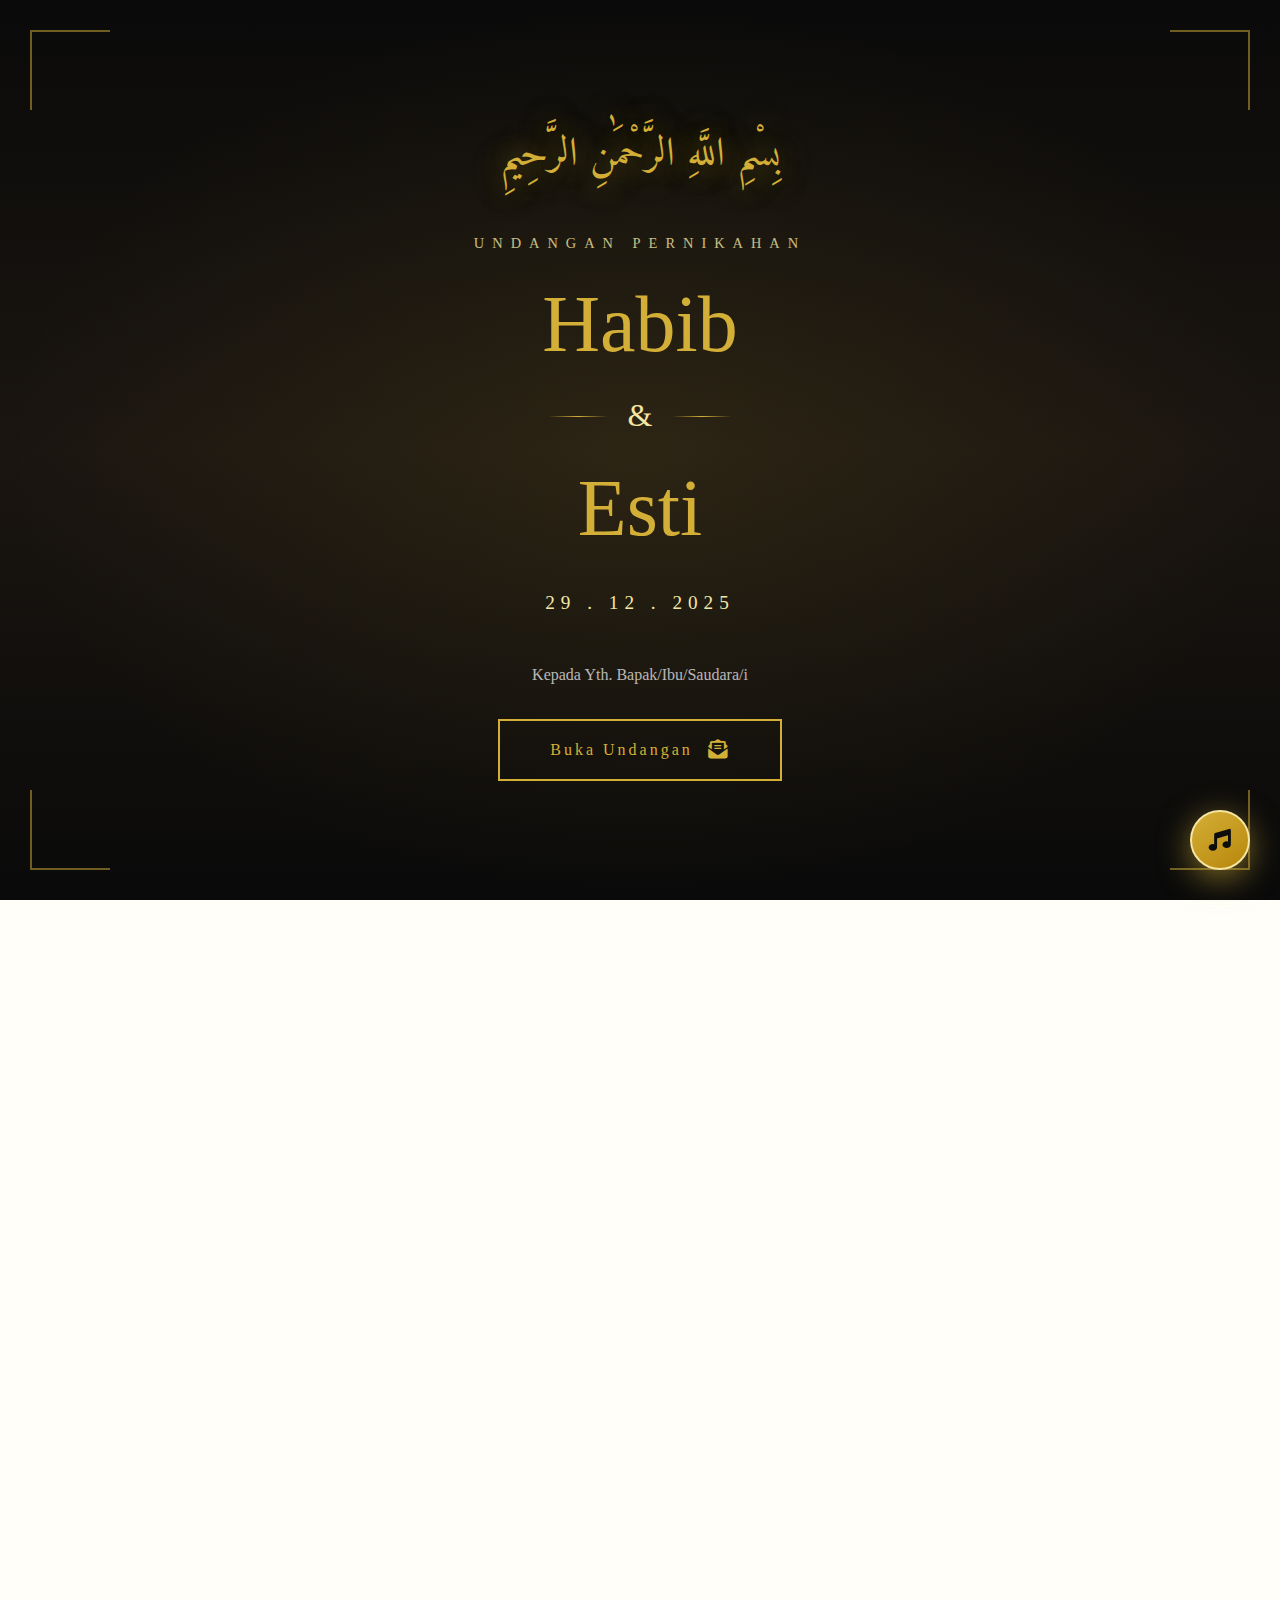
<file: index.html>
<!DOCTYPE html>
<html lang="id">

<head>
    <meta charset="UTF-8">
    <meta name="viewport" content="width=device-width, initial-scale=1.0">
    <title>Undangan Pernikahan - Habib & Esti</title>
    <meta name="description"
        content="Undangan Pernikahan Muhammad Habiburrahman & Esti Sri Handayani - 29 Desember 2025">

    <!-- Google Fonts - More Readable -->
    <link rel="preconnect" href="https://fonts.googleapis.com">
    <link rel="preconnect" href="https://fonts.gstatic.com" crossorigin>
    <link
        href="https://fonts.googleapis.com/css2?family=Dancing+Script:wght@400;500;600;700&family=Cinzel:wght@400;500;600;700&family=Poppins:ital,wght@0,300;0,400;0,500;0,600;1,300;1,400&family=Amiri:ital,wght@0,400;0,700;1,400&display=swap"
        rel="stylesheet">

    <!-- Font Awesome for Icons -->
    <link rel="stylesheet" href="https://cdnjs.cloudflare.com/ajax/libs/font-awesome/6.5.1/css/all.min.css">

    <!-- AOS Animation Library -->
    <link href="https://unpkg.com/aos@2.3.1/dist/aos.css" rel="stylesheet">

    <link rel="stylesheet" href="style.css?v=6">
</head>

<body>
    <!-- Background Music - Childhood by Scott Buckley (Royalty Free) -->
    <audio id="bgMusic" loop preload="auto">
        <source src="assets/how tu be brave.aac" type="audio/aac">
    </audio>

    <!-- Music Control Button -->
    <button class="music-btn" id="musicBtn">
        <i class="fas fa-music"></i>
        <span class="music-pulse"></span>
    </button>

    <!-- Cover/Opening Section -->
    <section class="cover" id="cover">
        <div class="cover-bg"></div>
        <div class="cover-overlay"></div>

        <!-- Animated Particles -->
        <div class="particles">
            <div class="particle"></div>
            <div class="particle"></div>
            <div class="particle"></div>
            <div class="particle"></div>
            <div class="particle"></div>
            <div class="particle"></div>
            <div class="particle"></div>
            <div class="particle"></div>
            <div class="particle"></div>
            <div class="particle"></div>
        </div>

        <!-- Decorative Frame -->
        <div class="cover-frame">
            <div class="frame-corner top-left"></div>
            <div class="frame-corner top-right"></div>
            <div class="frame-corner bottom-left"></div>
            <div class="frame-corner bottom-right"></div>
        </div>

        <div class="cover-content">
            <div class="bismillah-cover">بِسْمِ اللَّهِ الرَّحْمَٰنِ الرَّحِيمِ</div>
            <p class="wedding-label">UNDANGAN PERNIKAHAN</p>
            <div class="couple-names-cover">
                <span class="groom-name">Habib</span>
                <div class="names-divider">
                    <span class="divider-line"></span>
                    <span class="ampersand-cover">&</span>
                    <span class="divider-line"></span>
                </div>
                <span class="bride-name">Esti</span>
            </div>
            <div class="wedding-date-cover">
                <span>29 . 12 . 2025</span>
            </div>
            <p class="invite-text">Kepada Yth. Bapak/Ibu/Saudara/i</p>
            <p class="guest-name" id="guestName"></p>
            <button class="open-btn" id="openBtn">
                <span class="btn-text">Buka Undangan</span>
                <span class="btn-icon"><i class="fas fa-envelope-open-text"></i></span>
            </button>
        </div>
    </section>

    <!-- Main Content -->
    <main class="main-content" id="mainContent">

        <!-- Section 1: Hero with Main Photo -->
        <section class="hero-section" id="heroSection">
            <div class="hero-bg-image" style="background-image: url('assets/foto_couple.jpg?v=5');"></div>
            <div class="hero-overlay"></div>
            <div class="hero-content">
                <div class="bismillah-hero" data-aos="fade-down" data-aos-duration="1000">
                    بِسْمِ اللَّهِ الرَّحْمَٰنِ الرَّحِيمِ
                </div>
                <p class="salam" data-aos="fade-up" data-aos-delay="200">
                    Assalamu'alaikum Warahmatullahi Wabarakatuh
                </p>
                <div class="hero-text" data-aos="fade-up" data-aos-delay="400">
                    <p>Dengan memohon Rahmat dan Ridho Allah SWT,</p>
                    <p>Kami bermaksud menyelenggarakan acara pernikahan putra-putri kami</p>
                </div>
                <div class="scroll-indicator" data-aos="fade-up" data-aos-delay="600">
                    <span>Scroll ke bawah</span>
                    <i class="fas fa-chevron-down"></i>
                </div>
            </div>
        </section>

        <!-- Section 2: Mempelai Pria -->
        <section class="mempelai-section mempelai-pria" id="mempelaiPria">
            <div class="mempelai-bg"></div>
            <div class="mempelai-content">
                <div class="mempelai-photo-container" data-aos="zoom-in" data-aos-duration="1000">
                    <div class="photo-frame-premium">
                        <div class="frame-glow"></div>
                        <img src="assets/foto_pria.jpg?v=4" alt="Muhammad Habiburrahman" class="mempelai-photo">
                        <div class="frame-border"></div>
                    </div>
                </div>
                <div class="mempelai-info" data-aos="fade-up" data-aos-delay="300">
                    <p class="mempelai-label">Mempelai Pria</p>
                    <h2 class="mempelai-name">Muhammad Habiburrahman</h2>
                    <div class="ornament-divider">
                        <span></span><i class="fas fa-heart"></i><span></span>
                    </div>
                    <p class="parent-label">Putra Enam dari</p>
                    <p class="parent-names">Bapak H. Syafi'i <span
                            style="font-style:italic;font-size:0.9em">(Almarhum)</span></p>
                    <p class="parent-connector">&</p>
                    <p class="parent-names">Ibu Fajri <span style="font-style:italic;font-size:0.9em">(Almarhum)</span>
                    </p>
                </div>
            </div>
        </section>

        <!-- Section 3: Mempelai Wanita -->
        <section class="mempelai-section mempelai-wanita" id="mempelaiWanita">
            <div class="mempelai-bg reverse"></div>
            <div class="mempelai-content reverse">
                <div class="mempelai-photo-container" data-aos="zoom-in" data-aos-duration="1000">
                    <div class="photo-frame-premium">
                        <div class="frame-glow"></div>
                        <img src="assets/foto_wanita.jpg?v=4" alt="Esti Sri Handayani" class="mempelai-photo">
                        <div class="frame-border"></div>
                    </div>
                </div>
                <div class="mempelai-info" data-aos="fade-up" data-aos-delay="300">
                    <p class="mempelai-label">Mempelai Wanita</p>
                    <h2 class="mempelai-name">Esti Sri Handayani</h2>
                    <div class="ornament-divider">
                        <span></span><i class="fas fa-heart"></i><span></span>
                    </div>
                    <p class="parent-label">Putri Kedua dari</p>
                    <p class="parent-names">Bapak Saipul</p>
                    <p class="parent-connector">&</p>
                    <p class="parent-names">Ibu Meliati</p>
                </div>
            </div>
        </section>

        <!-- Section 4: Gallery Showcase -->
        <section class="gallery-section" id="galeriSection">
            <div class="section-header" data-aos="fade-down">
                <p class="section-subtitle">Momen Bahagia</p>
                <h2 class="section-title-gold">Galeri Kami</h2>
                <div class="title-ornament"></div>
            </div>

            <div class="gallery-showcase">
                <div class="gallery-main" data-aos="fade-right" data-aos-duration="1000">
                    <div class="gallery-frame">
                        <img src="assets/foto_couple.jpg?v=5" alt="Foto Prewedding">
                        <div class="gallery-overlay">
                            <i class="fas fa-heart"></i>
                        </div>
                    </div>
                </div>
                <div class="gallery-side">
                    <div class="gallery-item-premium" data-aos="fade-left" data-aos-delay="200">
                        <div class="gallery-frame">
                            <img src="assets/foto_couple2.jpg?v=2" alt="Foto Prewedding Mr & Mrs">
                            <div class="gallery-overlay">
                                <i class="fas fa-heart"></i>
                            </div>
                        </div>
                    </div>
                </div>
            </div>
        </section>

        <!-- Section: Love Quote -->
        <section class="quote-section" id="quoteSection">
            <div class="quote-content" data-aos="fade-up" data-aos-duration="1000">
                <i class="fas fa-quote-left quote-icon"></i>
                <p class="quote-text">
                    "Kita adalah dua jiwa yang dipertemukan, untuk saling menggenggam dan melangkah bersama menuju
                    kebahagiaan tanpa batas"
                </p>
                <i class="fas fa-quote-right quote-icon"></i>
            </div>
        </section>

        <!-- Section 5: Event Details -->
        <section class="event-section" id="eventSection">
            <div class="event-bg-pattern"></div>
            <div class="section-header" data-aos="fade-down">
                <p class="section-subtitle">Waktu & Tempat</p>
                <h2 class="section-title-gold">Acara Pernikahan</h2>
                <div class="title-ornament"></div>
            </div>

            <div class="event-card-premium" data-aos="zoom-in" data-aos-duration="1000">
                <div class="event-icon-box">
                    <i class="fas fa-mosque"></i>
                </div>
                <h3 class="event-name">Akad Nikah</h3>

                <div class="event-datetime">
                    <div class="date-display">
                        <span class="day-name">Senin</span>
                        <div class="date-big">
                            <span class="date-num">29</span>
                            <div class="date-details">
                                <span>Desember</span>
                                <span>2025</span>
                            </div>
                        </div>
                    </div>
                    <div class="time-display">
                        <i class="far fa-clock"></i>
                        <span>Pukul 08.00 WITA - Selesai</span>
                    </div>
                </div>

                <div class="event-location-box">
                    <i class="fas fa-map-marker-alt"></i>
                    <div class="location-details">
                        <h4>Dusun Paok Pampang Selatan</h4>
                        <p>Desa Paok Pampang, Kec. Sukamulia,<br>Kab. Lombok Timur, NTB</p>
                    </div>
                </div>

                <a href="https://maps.google.com/?q=9F7M%2BC9M+Paok+Pampang+Sukamulia+Lombok+Timur" target="_blank"
                    class="maps-button">
                    <i class="fas fa-directions"></i> Petunjuk Arah
                </a>
            </div>

            <!-- Resepsi Card -->
            <div class="event-card-premium" data-aos="zoom-in" data-aos-duration="1000" data-aos-delay="200">
                <div class="event-icon-box">
                    <i class="fas fa-glass-cheers"></i>
                </div>
                <h3 class="event-name">Resepsi Pernikahan</h3>

                <div class="event-datetime">
                    <div class="date-display">
                        <span class="day-name">Senin</span>
                        <div class="date-big">
                            <span class="date-num">29</span>
                            <div class="date-details">
                                <span>Desember</span>
                                <span>2025</span>
                            </div>
                        </div>
                    </div>
                    <div class="time-display">
                        <i class="far fa-clock"></i>
                        <span>Pukul 10.00 WITA - Selesai</span>
                    </div>
                </div>

                <div class="event-location-box">
                    <i class="fas fa-map-marker-alt"></i>
                    <div class="location-details">
                        <h4>Dusun Paok Pampang Selatan</h4>
                        <p>Desa Paok Pampang, Kec. Sukamulia,<br>Kab. Lombok Timur, NTB</p>
                    </div>
                </div>
            </div>

            <!-- Countdown -->
            <div class="countdown-wrapper" data-aos="fade-up" data-aos-delay="300">
                <h3 class="countdown-label">Menghitung Hari</h3>
                <div class="countdown-boxes">
                    <div class="countdown-box">
                        <span class="count-num" id="days">00</span>
                        <span class="count-label">Hari</span>
                    </div>
                    <div class="countdown-separator">:</div>
                    <div class="countdown-box">
                        <span class="count-num" id="hours">00</span>
                        <span class="count-label">Jam</span>
                    </div>
                    <div class="countdown-separator">:</div>
                    <div class="countdown-box">
                        <span class="count-num" id="minutes">00</span>
                        <span class="count-label">Menit</span>
                    </div>
                    <div class="countdown-separator">:</div>
                    <div class="countdown-box">
                        <span class="count-num" id="seconds">00</span>
                        <span class="count-label">Detik</span>
                    </div>
                </div>
            </div>
        </section>

        <!-- Section 6: Adab -->
        <section class="adab-section" id="adabSection">
            <div class="section-header" data-aos="fade-down">
                <p class="section-subtitle">Tata Cara</p>
                <h2 class="section-title-gold">Adab Menghadiri Walimah</h2>
                <div class="title-ornament"></div>
            </div>

            <div class="adab-cards">
                <div class="adab-card" data-aos="flip-up" data-aos-delay="100">
                    <div class="adab-icon"><i class="fas fa-user-tie"></i></div>
                    <p>Berpakaian Sopan<br>& Menutup Aurat</p>
                </div>
                <div class="adab-card" data-aos="flip-up" data-aos-delay="200">
                    <div class="adab-icon"><i class="fas fa-hand-sparkles"></i></div>
                    <p>Menjaga<br>Kebersihan</p>
                </div>
                <div class="adab-card" data-aos="flip-up" data-aos-delay="300">
                    <div class="adab-icon"><i class="fas fa-pray"></i></div>
                    <p>Mendoakan<br>Kedua Mempelai</p>
                </div>
                <div class="adab-card" data-aos="flip-up" data-aos-delay="400">
                    <div class="adab-icon"><i class="fas fa-handshake"></i></div>
                    <p>Menjaga<br>Silaturahmi</p>
                </div>
            </div>
        </section>

        <!-- Section 7: Wishes -->
        <section class="wishes-section" id="wishesSection">
            <div class="wishes-bg"></div>
            <div class="section-header" data-aos="fade-down">
                <p class="section-subtitle">Doa & Ucapan</p>
                <h2 class="section-title-gold">Kirim Ucapan</h2>
                <div class="title-ornament"></div>
            </div>

            <div class="wishes-card" data-aos="fade-up" data-aos-duration="1000">
                <p class="wishes-intro">
                    Tanpa mengurangi rasa hormat, bagi Bapak/Ibu/Saudara/i yang ingin
                    memberikan doa dan ucapan, silakan kirim melalui form di bawah ini:
                </p>
                <form id="wishesForm" class="wishes-form">
                    <div class="input-group">
                        <label for="senderName"><i class="fas fa-user"></i> Nama Anda</label>
                        <input type="text" id="senderName" placeholder="Masukkan nama lengkap" required>
                    </div>
                    <div class="input-group">
                        <label for="wishMessage"><i class="fas fa-comment-alt"></i> Ucapan & Doa</label>
                        <textarea id="wishMessage" rows="4" placeholder="Tuliskan ucapan dan doa terbaik Anda..."
                            required></textarea>
                    </div>
                    <button type="submit" class="whatsapp-btn">
                        <i class="fab fa-whatsapp"></i>
                        <span>Kirim via WhatsApp</span>
                    </button>
                </form>
            </div>
        </section>

        <!-- Section 8: Closing -->
        <section class="closing-section" id="closingSection">
            <div class="closing-bg" style="background-image: url('assets/foto_couple.jpg?v=5');"></div>
            <div class="closing-overlay"></div>
            <div class="closing-content">
                <p class="closing-text" data-aos="fade-up">
                    Merupakan suatu kehormatan dan kebahagiaan bagi kami<br>
                    apabila Bapak/Ibu/Saudara/i berkenan hadir untuk<br>
                    memberikan doa restu kepada kedua mempelai.
                </p>

                <p class="wassalam" data-aos="fade-up" data-aos-delay="200">
                    Wassalamu'alaikum Warahmatullahi Wabarakatuh
                </p>

                <div class="closing-names" data-aos="zoom-in" data-aos-delay="400">
                    <span class="closing-groom">Muhammad Habiburrahman</span>
                    <span class="closing-amp">&</span>
                    <span class="closing-bride">Esti Sri Handayani</span>
                </div>

                <div class="quran-verse" data-aos="fade-up" data-aos-delay="600">
                    <p class="verse-arabic">
                        وَمِنْ آيَاتِهِ أَنْ خَلَقَ لَكُم مِّنْ أَنفُسِكُمْ أَزْوَاجًا لِّتَسْكُنُوا إِلَيْهَا
                        وَجَعَلَ بَيْنَكُم مَّوَدَّةً وَرَحْمَةً
                    </p>
                    <p class="verse-translation">
                        "Dan di antara tanda-tanda kekuasaan-Nya ialah Dia menciptakan untukmu
                        pasangan hidup dari jenismu sendiri, supaya kamu merasa tenteram kepadanya,
                        dan dijadikan-Nya di antaramu rasa kasih dan sayang."
                    </p>
                    <p class="verse-source">— QS. Ar-Rum: 21</p>
                </div>
            </div>
        </section>

        <!-- Footer -->
        <footer class="footer">
            <p>Made with <i class="fas fa-heart"></i> for Habib & Esti</p>
            <p class="copyright">© 2025 Wedding Invitation</p>
        </footer>
    </main>

    <!-- AOS Animation Library -->
    <script src="https://unpkg.com/aos@2.3.1/dist/aos.js"></script>
    <script src="script.js"></script>
</body>

</html>
</file>
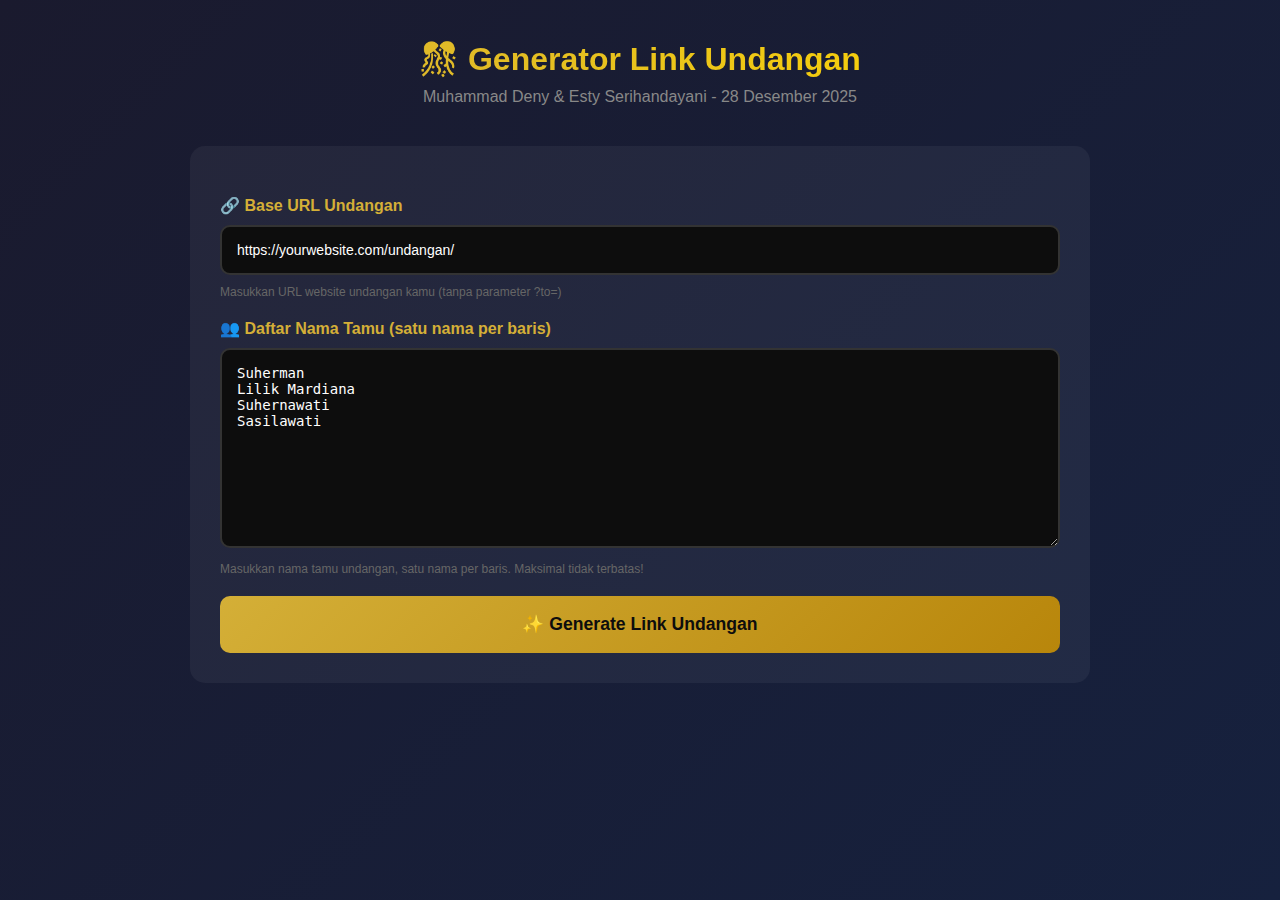
<file: generator-link.html>
<!DOCTYPE html>
<html lang="id">

<head>
    <meta charset="UTF-8">
    <meta name="viewport" content="width=device-width, initial-scale=1.0">
    <title>Generator Link Undangan - Muhammad Deny & Esty Serihandayani</title>
    <style>
        * {
            margin: 0;
            padding: 0;
            box-sizing: border-box;
        }

        body {
            font-family: 'Segoe UI', sans-serif;
            background: linear-gradient(135deg, #1a1a2e 0%, #16213e 100%);
            min-height: 100vh;
            padding: 40px 20px;
            color: #fff;
        }

        .container {
            max-width: 900px;
            margin: 0 auto;
        }

        h1 {
            text-align: center;
            font-size: 2rem;
            margin-bottom: 10px;
            background: linear-gradient(90deg, #D4AF37, #FFD700);
            -webkit-background-clip: text;
            -webkit-text-fill-color: transparent;
        }

        .subtitle {
            text-align: center;
            color: #888;
            margin-bottom: 40px;
        }

        .input-section {
            background: rgba(255, 255, 255, 0.05);
            padding: 30px;
            border-radius: 15px;
            margin-bottom: 30px;
        }

        label {
            display: block;
            margin-bottom: 10px;
            color: #D4AF37;
            font-weight: 600;
        }

        textarea {
            width: 100%;
            height: 200px;
            padding: 15px;
            border: 2px solid #333;
            border-radius: 10px;
            background: #0d0d0d;
            color: #fff;
            font-size: 14px;
            resize: vertical;
        }

        textarea:focus {
            outline: none;
            border-color: #D4AF37;
        }

        .hint {
            color: #666;
            font-size: 12px;
            margin-top: 10px;
        }

        .base-url-section {
            margin-top: 20px;
        }

        input[type="text"] {
            width: 100%;
            padding: 15px;
            border: 2px solid #333;
            border-radius: 10px;
            background: #0d0d0d;
            color: #fff;
            font-size: 14px;
        }

        input[type="text"]:focus {
            outline: none;
            border-color: #D4AF37;
        }

        button {
            display: block;
            width: 100%;
            padding: 18px;
            background: linear-gradient(135deg, #D4AF37, #B8860B);
            border: none;
            border-radius: 10px;
            color: #0d0d0d;
            font-size: 1.1rem;
            font-weight: 700;
            cursor: pointer;
            margin-top: 20px;
            transition: transform 0.3s ease, box-shadow 0.3s ease;
        }

        button:hover {
            transform: translateY(-2px);
            box-shadow: 0 10px 30px rgba(212, 175, 55, 0.3);
        }

        .results {
            background: rgba(255, 255, 255, 0.05);
            padding: 30px;
            border-radius: 15px;
        }

        .results h2 {
            color: #D4AF37;
            margin-bottom: 20px;
        }

        .link-item {
            display: flex;
            align-items: center;
            gap: 15px;
            padding: 15px;
            background: #0d0d0d;
            border-radius: 10px;
            margin-bottom: 10px;
        }

        .link-item .name {
            min-width: 150px;
            font-weight: 600;
            color: #D4AF37;
        }

        .link-item .url {
            flex: 1;
            font-size: 12px;
            color: #888;
            word-break: break-all;
        }

        .link-item .copy-btn {
            padding: 8px 16px;
            background: #333;
            border: 1px solid #D4AF37;
            border-radius: 5px;
            color: #D4AF37;
            cursor: pointer;
            font-size: 12px;
            white-space: nowrap;
        }

        .link-item .copy-btn:hover {
            background: #D4AF37;
            color: #0d0d0d;
        }

        .copy-all-btn {
            margin-top: 20px;
            background: #333;
            border: 2px solid #D4AF37;
            color: #D4AF37;
        }

        .copy-all-btn:hover {
            background: #D4AF37;
            color: #0d0d0d;
        }

        .count {
            text-align: center;
            padding: 10px;
            background: rgba(212, 175, 55, 0.1);
            border-radius: 10px;
            margin-bottom: 20px;
            color: #D4AF37;
        }

        .toast {
            position: fixed;
            bottom: 30px;
            left: 50%;
            transform: translateX(-50%) translateY(100px);
            background: #D4AF37;
            color: #0d0d0d;
            padding: 15px 30px;
            border-radius: 50px;
            font-weight: 600;
            opacity: 0;
            transition: all 0.3s ease;
        }

        .toast.show {
            transform: translateX(-50%) translateY(0);
            opacity: 1;
        }
    </style>
</head>

<body>
    <div class="container">
        <h1>🎊 Generator Link Undangan</h1>
        <p class="subtitle">Muhammad Deny & Esty Serihandayani - 28 Desember 2025</p>

        <div class="input-section">
            <div class="base-url-section">
                <label>🔗 Base URL Undangan</label>
                <input type="text" id="baseUrl" value="https://yourwebsite.com/undangan/"
                    placeholder="https://yourwebsite.com/undangan/">
                <p class="hint">Masukkan URL website undangan kamu (tanpa parameter ?to=)</p>
            </div>

            <div style="margin-top: 20px;">
                <label>👥 Daftar Nama Tamu (satu nama per baris)</label>
                <textarea id="guestNames" placeholder="Suherman
Lilik Mardiana
Suhernawati
Sasilawati
Bapak Haji Ahmad
Ibu Nurhasanah
...">Suherman
Lilik Mardiana
Suhernawati
Sasilawati</textarea>
                <p class="hint">Masukkan nama tamu undangan, satu nama per baris. Maksimal tidak terbatas!</p>
            </div>

            <button onclick="generateLinks()">✨ Generate Link Undangan</button>
        </div>

        <div class="results" id="results" style="display: none;">
            <h2>📋 Link Undangan</h2>
            <div class="count" id="count"></div>
            <div id="linkList"></div>
            <button class="copy-all-btn" onclick="copyAllLinks()">📋 Salin Semua Link</button>
        </div>
    </div>

    <div class="toast" id="toast">✅ Link berhasil disalin!</div>

    <script>
        function generateLinks() {
            const baseUrl = document.getElementById('baseUrl').value.trim();
            const namesText = document.getElementById('guestNames').value.trim();

            if (!baseUrl || !namesText) {
                showToast('⚠️ Mohon isi Base URL dan Daftar Nama!');
                return;
            }

            const names = namesText.split('\n').filter(name => name.trim() !== '');
            const linkList = document.getElementById('linkList');
            linkList.innerHTML = '';

            names.forEach((name, index) => {
                const cleanName = name.trim();
                const encodedName = encodeURIComponent(cleanName);
                const url = `${baseUrl}?to=${encodedName}`;

                const item = document.createElement('div');
                item.className = 'link-item';
                item.innerHTML = `
                    <span class="name">${index + 1}. ${cleanName}</span>
                    <span class="url">${url}</span>
                    <button class="copy-btn" onclick="copyLink('${url}')">Salin</button>
                `;
                linkList.appendChild(item);
            });

            document.getElementById('count').textContent = `Total: ${names.length} tamu undangan`;
            document.getElementById('results').style.display = 'block';

            // Scroll to results
            document.getElementById('results').scrollIntoView({ behavior: 'smooth' });
        }

        function copyLink(url) {
            navigator.clipboard.writeText(url).then(() => {
                showToast('✅ Link berhasil disalin!');
            });
        }

        function copyAllLinks() {
            const baseUrl = document.getElementById('baseUrl').value.trim();
            const namesText = document.getElementById('guestNames').value.trim();
            const names = namesText.split('\n').filter(name => name.trim() !== '');

            let allLinks = '';
            names.forEach(name => {
                const cleanName = name.trim();
                const encodedName = encodeURIComponent(cleanName);
                const url = `${baseUrl}?to=${encodedName}`;
                allLinks += `${cleanName}: ${url}\n`;
            });

            navigator.clipboard.writeText(allLinks).then(() => {
                showToast('✅ Semua link berhasil disalin!');
            });
        }

        function showToast(message) {
            const toast = document.getElementById('toast');
            toast.textContent = message;
            toast.classList.add('show');
            setTimeout(() => {
                toast.classList.remove('show');
            }, 2500);
        }
    </script>
</body>

</html>
</file>
<file: style.css>
/* ============================================
   Wedding Invitation - Premium Modern Design
   Gold Theme | Romantic | Elegant
   ============================================ */

/* CSS Variables */
:root {
    /* Premium Gold Palette */
    --gold: #D4AF37;
    --gold-light: #F5E6A3;
    --gold-dark: #B8860B;
    --gold-pale: #FDF5E6;
    --gold-glow: rgba(212, 175, 55, 0.6);

    /* Background Colors */
    --bg-dark: #0D0D0D;
    --bg-darker: #080808;
    --bg-cream: #FFFEF9;
    --bg-warm: #FBF7F0;

    /* Text Colors */
    --text-dark: #1A1A1A;
    --text-light: #FFFFFF;
    --text-muted: #888888;

    /* Fonts */
    --font-script: 'Great Vibes', cursive;
    --font-serif: 'Playfair Display', serif;
    --font-body: 'Cormorant Garamond', serif;
    --font-arabic: 'Amiri', serif;

    /* Transitions */
    --transition-smooth: all 0.5s cubic-bezier(0.4, 0, 0.2, 1);
}

/* Reset */
*,
*::before,
*::after {
    margin: 0;
    padding: 0;
    box-sizing: border-box;
}

html {
    scroll-behavior: smooth;
    font-size: 16px;
    overflow-x: hidden;
    width: 100%;
}

body {
    font-family: var(--font-body);
    background: var(--bg-cream);
    color: var(--text-dark);
    overflow-x: hidden;
    line-height: 1.8;
    width: 100%;
    max-width: 100vw;
    position: relative;
}

body.no-scroll {
    overflow: hidden;
}

img {
    max-width: 100%;
    height: auto;
    display: block;
}

/* ============================================
   Music Button - Premium
   ============================================ */
.music-btn {
    position: fixed;
    bottom: 30px;
    right: 30px;
    width: 60px;
    height: 60px;
    border-radius: 50%;
    background: linear-gradient(145deg, var(--gold), var(--gold-dark));
    border: 2px solid var(--gold-light);
    cursor: pointer;
    z-index: 9999;
    display: flex;
    align-items: center;
    justify-content: center;
    box-shadow: 0 8px 32px var(--gold-glow);
    transition: var(--transition-smooth);
}

.music-btn i {
    font-size: 22px;
    color: var(--bg-dark);
}

.music-btn:hover {
    transform: scale(1.1);
    box-shadow: 0 12px 40px var(--gold-glow);
}

.music-btn.playing i {
    animation: musicPulse 1s ease-in-out infinite;
}

.music-pulse {
    position: absolute;
    width: 100%;
    height: 100%;
    border-radius: 50%;
    border: 2px solid var(--gold);
    opacity: 0;
}

.music-btn.playing .music-pulse {
    animation: pulseRing 1.5s ease-out infinite;
}

@keyframes musicPulse {

    0%,
    100% {
        transform: scale(1);
    }

    50% {
        transform: scale(1.1);
    }
}

@keyframes pulseRing {
    0% {
        transform: scale(1);
        opacity: 1;
    }

    100% {
        transform: scale(1.5);
        opacity: 0;
    }
}

/* ============================================
   Cover Section - Premium
   ============================================ */
.cover {
    position: fixed;
    top: 0;
    left: 0;
    width: 100%;
    height: 100vh;
    display: flex;
    align-items: center;
    justify-content: center;
    z-index: 9998;
    transition: opacity 1s ease, visibility 1s ease;
    overflow: hidden;
}

.cover.hidden {
    opacity: 0;
    visibility: hidden;
    pointer-events: none;
}

.cover-bg {
    position: absolute;
    top: 0;
    left: 0;
    width: 100%;
    height: 100%;
    background: linear-gradient(180deg, #0a0a0a 0%, #1a1510 50%, #0a0a0a 100%);
}

.cover-overlay {
    position: absolute;
    top: 0;
    left: 0;
    width: 100%;
    height: 100%;
    background: radial-gradient(ellipse at center, rgba(212, 175, 55, 0.1) 0%, transparent 70%);
}

/* Particles */
.particles {
    position: absolute;
    width: 100%;
    height: 100%;
    overflow: hidden;
}

.particle {
    position: absolute;
    width: 6px;
    height: 6px;
    background: var(--gold);
    border-radius: 50%;
    opacity: 0;
    animation: floatParticle 12s infinite ease-in-out;
}

.particle:nth-child(1) {
    left: 10%;
    animation-delay: 0s;
}

.particle:nth-child(2) {
    left: 20%;
    animation-delay: 1.2s;
}

.particle:nth-child(3) {
    left: 35%;
    animation-delay: 2.4s;
}

.particle:nth-child(4) {
    left: 45%;
    animation-delay: 0.8s;
}

.particle:nth-child(5) {
    left: 55%;
    animation-delay: 3.2s;
}

.particle:nth-child(6) {
    left: 65%;
    animation-delay: 1.6s;
}

.particle:nth-child(7) {
    left: 75%;
    animation-delay: 2.8s;
}

.particle:nth-child(8) {
    left: 85%;
    animation-delay: 0.4s;
}

.particle:nth-child(9) {
    left: 92%;
    animation-delay: 2s;
}

.particle:nth-child(10) {
    left: 5%;
    animation-delay: 3.6s;
}

@keyframes floatParticle {
    0% {
        top: 100%;
        opacity: 0;
        transform: translateX(0) scale(0);
    }

    10% {
        opacity: 0.8;
        transform: scale(1);
    }

    90% {
        opacity: 0.8;
    }

    100% {
        top: -10%;
        opacity: 0;
        transform: translateX(50px) scale(0.5);
    }
}

/* Cover Frame */
.cover-frame {
    position: absolute;
    top: 30px;
    left: 30px;
    right: 30px;
    bottom: 30px;
    pointer-events: none;
}

.frame-corner {
    position: absolute;
    width: 80px;
    height: 80px;
    border: 2px solid var(--gold);
    opacity: 0.5;
}

.frame-corner.top-left {
    top: 0;
    left: 0;
    border-right: none;
    border-bottom: none;
}

.frame-corner.top-right {
    top: 0;
    right: 0;
    border-left: none;
    border-bottom: none;
}

.frame-corner.bottom-left {
    bottom: 0;
    left: 0;
    border-right: none;
    border-top: none;
}

.frame-corner.bottom-right {
    bottom: 0;
    right: 0;
    border-left: none;
    border-top: none;
}

/* Cover Content */
.cover-content {
    text-align: center;
    z-index: 10;
    padding: 20px;
}

.bismillah-cover {
    font-family: var(--font-arabic);
    font-size: clamp(1.5rem, 4vw, 2.5rem);
    color: var(--gold);
    margin-bottom: 40px;
    text-shadow: 0 0 30px var(--gold-glow);
    animation: shimmerText 3s ease-in-out infinite;
}

@keyframes shimmerText {

    0%,
    100% {
        opacity: 1;
        text-shadow: 0 0 30px var(--gold-glow);
    }

    50% {
        opacity: 0.8;
        text-shadow: 0 0 50px var(--gold-glow);
    }
}

.wedding-label {
    font-family: var(--font-body);
    font-size: 0.9rem;
    letter-spacing: 8px;
    color: var(--gold-light);
    text-transform: uppercase;
    margin-bottom: 20px;
    opacity: 0.8;
}

.couple-names-cover {
    margin-bottom: 30px;
}

.groom-name,
.bride-name {
    display: block;
    font-family: var(--font-script);
    font-size: clamp(2.5rem, 8vw, 5rem);
    color: var(--gold);
    line-height: 1.2;
}

.names-divider {
    display: flex;
    align-items: center;
    justify-content: center;
    gap: 20px;
    margin: 15px 0;
}

.divider-line {
    width: 60px;
    height: 1px;
    background: linear-gradient(90deg, transparent, var(--gold), transparent);
}

.ampersand-cover {
    font-family: var(--font-script);
    font-size: 2rem;
    color: var(--gold-light);
}

.wedding-date-cover {
    font-family: var(--font-serif);
    font-size: 1.2rem;
    letter-spacing: 6px;
    color: var(--gold-light);
    margin-bottom: 40px;
}

.invite-text {
    font-family: var(--font-body);
    font-size: 1rem;
    color: rgba(255, 255, 255, 0.7);
    margin-bottom: 10px;
}

.guest-name {
    font-family: var(--font-serif);
    font-size: clamp(1.5rem, 4vw, 2.2rem);
    font-weight: 600;
    font-style: italic;
    color: var(--gold);
    text-shadow: 0 0 20px var(--gold-glow);
    margin-bottom: 30px;
    letter-spacing: 2px;
}

/* Open Button */
.open-btn {
    display: inline-flex;
    align-items: center;
    gap: 15px;
    padding: 18px 50px;
    background: transparent;
    border: 2px solid var(--gold);
    color: var(--gold);
    font-family: var(--font-body);
    font-size: 1rem;
    letter-spacing: 3px;
    cursor: pointer;
    position: relative;
    overflow: hidden;
    transition: var(--transition-smooth);
}

.open-btn::before {
    content: '';
    position: absolute;
    top: 0;
    left: -100%;
    width: 100%;
    height: 100%;
    background: linear-gradient(90deg, var(--gold-dark), var(--gold), var(--gold-light));
    transition: left 0.5s ease;
    z-index: -1;
}

.open-btn:hover {
    color: var(--bg-dark);
}

.open-btn:hover::before {
    left: 0;
}

.open-btn .btn-icon {
    font-size: 1.2rem;
    animation: bounce 2s infinite;
}

@keyframes bounce {

    0%,
    20%,
    50%,
    80%,
    100% {
        transform: translateY(0);
    }

    40% {
        transform: translateY(-5px);
    }

    60% {
        transform: translateY(-3px);
    }
}

/* ============================================
   Main Content
   ============================================ */
.main-content {
    opacity: 0;
    visibility: hidden;
    transition: opacity 0.8s ease;
    overflow-x: hidden;
    width: 100%;
    max-width: 100vw;
}

.main-content.visible {
    opacity: 1;
    visibility: visible;
}

/* Section Headers */
.section-header {
    text-align: center;
    margin-bottom: 50px;
}

.section-subtitle {
    font-family: var(--font-body);
    font-size: 0.9rem;
    letter-spacing: 4px;
    text-transform: uppercase;
    color: var(--gold-dark);
    margin-bottom: 10px;
}

.section-title-gold {
    font-family: var(--font-script);
    font-size: clamp(2.5rem, 6vw, 4rem);
    color: var(--gold-dark);
    line-height: 1.3;
}

.title-ornament {
    width: 100px;
    height: 3px;
    background: linear-gradient(90deg, transparent, var(--gold), transparent);
    margin: 20px auto 0;
}

/* ============================================
   Hero Section
   ============================================ */
.hero-section {
    position: relative;
    min-height: 100vh;
    display: flex;
    align-items: center;
    justify-content: center;
    overflow: hidden;
}

.hero-bg-image {
    position: absolute;
    top: 0;
    left: 0;
    width: 100%;
    height: 100%;
    background-size: cover;
    background-position: center;
    filter: brightness(0.4);
}

.hero-overlay {
    position: absolute;
    top: 0;
    left: 0;
    width: 100%;
    height: 100%;
    background: linear-gradient(180deg,
            rgba(0, 0, 0, 0.3) 0%,
            rgba(0, 0, 0, 0.5) 50%,
            rgba(0, 0, 0, 0.7) 100%);
}

.hero-content {
    position: relative;
    z-index: 10;
    text-align: center;
    padding: 40px 20px;
    max-width: 800px;
}

.bismillah-hero {
    font-family: var(--font-arabic);
    font-size: clamp(1.8rem, 5vw, 3rem);
    color: var(--gold);
    margin-bottom: 40px;
    text-shadow: 0 0 40px var(--gold-glow);
}

.salam {
    font-family: var(--font-serif);
    font-size: clamp(1.2rem, 3vw, 1.8rem);
    color: var(--gold-light);
    font-style: italic;
    margin-bottom: 30px;
}

.hero-text {
    color: var(--text-light);
    font-size: clamp(1rem, 2vw, 1.2rem);
    line-height: 2;
    opacity: 0.9;
}

.scroll-indicator {
    margin-top: 50px;
    color: var(--gold);
    font-size: 0.9rem;
    animation: fadeUpDown 2s ease-in-out infinite;
}

.scroll-indicator i {
    display: block;
    margin-top: 10px;
    font-size: 1.5rem;
}

@keyframes fadeUpDown {

    0%,
    100% {
        opacity: 1;
        transform: translateY(0);
    }

    50% {
        opacity: 0.5;
        transform: translateY(10px);
    }
}

/* ============================================
   Mempelai Section - Premium Photo Display
   ============================================ */
.mempelai-section {
    min-height: 100vh;
    display: flex;
    align-items: center;
    justify-content: center;
    padding: 80px 20px;
    position: relative;
    overflow: hidden;
}

.mempelai-pria {
    background: linear-gradient(135deg, #0D0D0D 0%, #1A1510 50%, #0D0D0D 100%);
}

.mempelai-wanita {
    background: var(--bg-cream);
}

.mempelai-bg {
    position: absolute;
    top: 0;
    left: 0;
    width: 100%;
    height: 100%;
    background: radial-gradient(ellipse at 30% 50%, rgba(212, 175, 55, 0.1) 0%, transparent 60%);
}

.mempelai-bg.reverse {
    background: radial-gradient(ellipse at 70% 50%, rgba(212, 175, 55, 0.15) 0%, transparent 60%);
}

.mempelai-content {
    display: flex;
    flex-direction: column;
    align-items: center;
    gap: 40px;
    max-width: 500px;
    position: relative;
    z-index: 10;
}

/* Premium Photo Frame */
.photo-frame-premium {
    position: relative;
    width: 280px;
    height: 350px;
}

.frame-glow {
    position: absolute;
    top: -10px;
    left: -10px;
    right: -10px;
    bottom: -10px;
    background: linear-gradient(145deg, var(--gold), var(--gold-dark), var(--gold));
    border-radius: 20px;
    opacity: 0.8;
    filter: blur(20px);
    animation: glowPulse 3s ease-in-out infinite;
}

@keyframes glowPulse {

    0%,
    100% {
        opacity: 0.5;
    }

    50% {
        opacity: 0.8;
    }
}

.mempelai-photo {
    width: 100%;
    height: 100%;
    object-fit: cover;
    border-radius: 15px;
    position: relative;
    z-index: 2;
}

.frame-border {
    position: absolute;
    top: -5px;
    left: -5px;
    right: -5px;
    bottom: -5px;
    border: 3px solid var(--gold);
    border-radius: 18px;
    z-index: 3;
    pointer-events: none;
}

/* Mempelai Info */
.mempelai-info {
    text-align: center;
}

.mempelai-pria .mempelai-info {
    color: var(--text-light);
}

.mempelai-wanita .mempelai-info {
    color: var(--text-dark);
}

.mempelai-label {
    font-family: var(--font-body);
    font-size: 0.9rem;
    letter-spacing: 4px;
    text-transform: uppercase;
    color: var(--gold);
    margin-bottom: 10px;
}

.mempelai-name {
    font-family: var(--font-script);
    font-size: clamp(2.5rem, 7vw, 4rem);
    color: var(--gold);
    margin-bottom: 20px;
}

.ornament-divider {
    display: flex;
    align-items: center;
    justify-content: center;
    gap: 15px;
    margin-bottom: 25px;
}

.ornament-divider span {
    width: 50px;
    height: 1px;
    background: var(--gold);
}

.ornament-divider i {
    color: var(--gold);
    font-size: 0.8rem;
}

.parent-label {
    font-family: var(--font-body);
    font-size: 0.95rem;
    opacity: 0.7;
    margin-bottom: 10px;
}

.parent-names {
    font-family: var(--font-serif);
    font-size: 1.1rem;
    font-weight: 500;
}

.parent-connector {
    font-family: var(--font-script);
    font-size: 1.5rem;
    color: var(--gold);
    margin: 5px 0;
}

/* ============================================
   Gallery Section - Premium Display
   ============================================ */
.gallery-section {
    padding: 100px 20px;
    background: linear-gradient(180deg, var(--bg-warm) 0%, var(--bg-cream) 100%);
}

.gallery-showcase {
    display: grid;
    grid-template-columns: 1.5fr 1fr;
    gap: 25px;
    max-width: 1000px;
    margin: 0 auto;
}

.gallery-main {
    height: 500px;
}

.gallery-side {
    display: flex;
    flex-direction: column;
    gap: 25px;
}

.gallery-item-premium {
    flex: 1;
}

.gallery-frame {
    position: relative;
    width: 100%;
    height: 100%;
    border-radius: 20px;
    overflow: hidden;
    box-shadow: 0 20px 60px rgba(0, 0, 0, 0.15);
}

.gallery-frame img {
    width: 100%;
    height: 100%;
    object-fit: cover;
    transition: transform 0.8s ease;
}

.gallery-frame:hover img {
    transform: scale(1.05);
}

.gallery-overlay {
    position: absolute;
    top: 0;
    left: 0;
    width: 100%;
    height: 100%;
    background: linear-gradient(180deg, transparent 60%, rgba(212, 175, 55, 0.3) 100%);
    display: flex;
    align-items: flex-end;
    justify-content: center;
    padding-bottom: 30px;
    opacity: 0;
    transition: opacity 0.5s ease;
}

.gallery-frame:hover .gallery-overlay {
    opacity: 1;
}

.gallery-overlay i {
    color: var(--gold);
    font-size: 2rem;
    animation: heartBeat 1s ease infinite;
}

@keyframes heartBeat {

    0%,
    100% {
        transform: scale(1);
    }

    50% {
        transform: scale(1.2);
    }
}

/* ============================================
   Event Section
   ============================================ */
.event-section {
    padding: 100px 20px;
    background: linear-gradient(135deg, #0D0D0D 0%, #1A1510 50%, #0D0D0D 100%);
    position: relative;
}

.event-bg-pattern {
    position: absolute;
    top: 0;
    left: 0;
    width: 100%;
    height: 100%;
    background-image: radial-gradient(circle at 20% 80%, rgba(212, 175, 55, 0.08) 0%, transparent 40%),
        radial-gradient(circle at 80% 20%, rgba(212, 175, 55, 0.08) 0%, transparent 40%);
}

.event-section .section-subtitle,
.event-section .section-title-gold {
    color: var(--gold-light);
}

.event-card-premium {
    max-width: 450px;
    margin: 0 auto 60px;
    background: rgba(255, 255, 255, 0.03);
    backdrop-filter: blur(10px);
    border: 1px solid rgba(212, 175, 55, 0.3);
    border-radius: 30px;
    padding: 50px 40px;
    text-align: center;
    position: relative;
}

.event-icon-box {
    width: 90px;
    height: 90px;
    background: linear-gradient(145deg, var(--gold), var(--gold-dark));
    border-radius: 50%;
    display: flex;
    align-items: center;
    justify-content: center;
    margin: -95px auto 30px;
    box-shadow: 0 10px 40px var(--gold-glow);
}

.event-icon-box i {
    font-size: 2.5rem;
    color: var(--bg-dark);
}

.event-name {
    font-family: var(--font-script);
    font-size: 2.5rem;
    color: var(--gold);
    margin-bottom: 30px;
}

.event-datetime {
    margin-bottom: 30px;
}

.date-display {
    margin-bottom: 20px;
}

.day-name {
    display: block;
    font-family: var(--font-body);
    font-size: 1rem;
    color: var(--gold-light);
    letter-spacing: 3px;
    text-transform: uppercase;
    margin-bottom: 10px;
}

.date-big {
    display: flex;
    align-items: center;
    justify-content: center;
    gap: 15px;
}

.date-num {
    font-family: var(--font-serif);
    font-size: 5rem;
    font-weight: 700;
    color: var(--gold);
    line-height: 1;
}

.date-details {
    text-align: left;
}

.date-details span {
    display: block;
    font-family: var(--font-serif);
    font-size: 1.3rem;
    color: var(--gold-light);
    line-height: 1.4;
}

.time-display {
    display: flex;
    align-items: center;
    justify-content: center;
    gap: 10px;
    color: var(--text-light);
    font-size: 1.1rem;
}

.time-display i {
    color: var(--gold);
}

.event-location-box {
    display: flex;
    align-items: flex-start;
    gap: 15px;
    text-align: left;
    padding: 25px;
    background: rgba(212, 175, 55, 0.1);
    border-radius: 15px;
    margin-bottom: 30px;
}

.event-location-box i {
    color: var(--gold);
    font-size: 1.5rem;
    margin-top: 5px;
}

.location-details h4 {
    font-family: var(--font-serif);
    font-size: 1.2rem;
    color: var(--gold-light);
    margin-bottom: 8px;
}

.location-details p {
    font-size: 0.95rem;
    color: rgba(255, 255, 255, 0.8);
    line-height: 1.6;
}

.maps-button {
    display: inline-flex;
    align-items: center;
    gap: 10px;
    padding: 15px 35px;
    background: linear-gradient(145deg, var(--gold), var(--gold-dark));
    color: var(--bg-dark);
    text-decoration: none;
    border-radius: 50px;
    font-family: var(--font-body);
    font-weight: 600;
    font-size: 1rem;
    transition: var(--transition-smooth);
}

.maps-button:hover {
    transform: translateY(-3px);
    box-shadow: 0 10px 30px var(--gold-glow);
}

/* Countdown */
.countdown-wrapper {
    text-align: center;
    position: relative;
    z-index: 10;
}

.countdown-label {
    font-family: var(--font-script);
    font-size: 2rem;
    color: var(--gold-light);
    margin-bottom: 30px;
}

.countdown-boxes {
    display: flex;
    align-items: center;
    justify-content: center;
    gap: 15px;
    flex-wrap: wrap;
}

.countdown-box {
    background: rgba(212, 175, 55, 0.15);
    border: 1px solid var(--gold);
    border-radius: 15px;
    padding: 25px 20px;
    min-width: 90px;
}

.count-num {
    display: block;
    font-family: var(--font-serif);
    font-size: 3rem;
    font-weight: 700;
    color: var(--gold);
    line-height: 1;
}

.count-label {
    display: block;
    font-family: var(--font-body);
    font-size: 0.85rem;
    color: var(--gold-light);
    margin-top: 8px;
    text-transform: uppercase;
    letter-spacing: 2px;
}

.countdown-separator {
    font-family: var(--font-serif);
    font-size: 2rem;
    color: var(--gold);
}

/* ============================================
   Adab Section
   ============================================ */
.adab-section {
    padding: 100px 20px;
    background: var(--bg-cream);
}

.adab-cards {
    display: grid;
    grid-template-columns: repeat(auto-fit, minmax(180px, 1fr));
    gap: 25px;
    max-width: 900px;
    margin: 0 auto;
}

.adab-card {
    background: white;
    border-radius: 25px;
    padding: 40px 25px;
    text-align: center;
    box-shadow: 0 15px 50px rgba(0, 0, 0, 0.08);
    transition: var(--transition-smooth);
}

.adab-card:hover {
    transform: translateY(-10px);
    box-shadow: 0 25px 60px rgba(212, 175, 55, 0.2);
}

.adab-icon {
    width: 70px;
    height: 70px;
    background: linear-gradient(145deg, var(--gold), var(--gold-dark));
    border-radius: 50%;
    display: flex;
    align-items: center;
    justify-content: center;
    margin: 0 auto 20px;
}

.adab-icon i {
    font-size: 1.8rem;
    color: white;
}

.adab-card p {
    font-family: var(--font-body);
    font-size: 1rem;
    color: var(--text-dark);
    line-height: 1.6;
}

/* ============================================
   Wishes Section
   ============================================ */
.wishes-section {
    padding: 100px 20px;
    background: linear-gradient(180deg, var(--bg-warm) 0%, var(--bg-cream) 100%);
    position: relative;
}

.wishes-bg {
    position: absolute;
    top: 0;
    left: 0;
    width: 100%;
    height: 100%;
    background: radial-gradient(ellipse at center, rgba(212, 175, 55, 0.08) 0%, transparent 70%);
}

.wishes-card {
    max-width: 550px;
    margin: 0 auto;
    background: white;
    border-radius: 30px;
    padding: 50px 40px;
    box-shadow: 0 25px 80px rgba(0, 0, 0, 0.1);
    position: relative;
    z-index: 10;
}

.wishes-intro {
    font-family: var(--font-body);
    font-size: 1rem;
    color: var(--text-muted);
    text-align: center;
    margin-bottom: 35px;
    line-height: 1.8;
}

.wishes-form {
    display: flex;
    flex-direction: column;
    gap: 25px;
}

.input-group {
    display: flex;
    flex-direction: column;
    gap: 10px;
}

.input-group label {
    font-family: var(--font-serif);
    font-size: 1rem;
    color: var(--text-dark);
    display: flex;
    align-items: center;
    gap: 8px;
}

.input-group label i {
    color: var(--gold);
}

.input-group input,
.input-group textarea {
    padding: 18px 22px;
    border: 2px solid #e8e0d0;
    border-radius: 15px;
    font-family: var(--font-body);
    font-size: 1rem;
    color: var(--text-dark);
    transition: var(--transition-smooth);
    resize: none;
}

.input-group input:focus,
.input-group textarea:focus {
    outline: none;
    border-color: var(--gold);
    box-shadow: 0 0 0 4px rgba(212, 175, 55, 0.1);
}

.input-group input::placeholder,
.input-group textarea::placeholder {
    color: #bbb;
}

.whatsapp-btn {
    display: flex;
    align-items: center;
    justify-content: center;
    gap: 12px;
    padding: 20px 40px;
    background: linear-gradient(145deg, #25D366, #128C7E);
    color: white;
    border: none;
    border-radius: 50px;
    font-family: var(--font-body);
    font-size: 1.1rem;
    font-weight: 600;
    cursor: pointer;
    transition: var(--transition-smooth);
}

.whatsapp-btn:hover {
    transform: translateY(-3px);
    box-shadow: 0 15px 40px rgba(37, 211, 102, 0.3);
}

.whatsapp-btn i {
    font-size: 1.5rem;
}

/* ============================================
   Closing Section
   ============================================ */
.closing-section {
    position: relative;
    min-height: 100vh;
    display: flex;
    align-items: center;
    justify-content: center;
    overflow: hidden;
}

.closing-bg {
    position: absolute;
    top: 0;
    left: 0;
    width: 100%;
    height: 100%;
    background-size: cover;
    background-position: center;
    filter: brightness(0.25) blur(3px);
}

.closing-overlay {
    position: absolute;
    top: 0;
    left: 0;
    width: 100%;
    height: 100%;
    background: linear-gradient(180deg,
            rgba(0, 0, 0, 0.5) 0%,
            rgba(0, 0, 0, 0.6) 50%,
            rgba(0, 0, 0, 0.8) 100%);
}

.closing-content {
    position: relative;
    z-index: 10;
    text-align: center;
    padding: 60px 20px;
    max-width: 800px;
}

.closing-text {
    font-family: var(--font-body);
    font-size: clamp(1rem, 2vw, 1.2rem);
    color: var(--text-light);
    line-height: 2.2;
    margin-bottom: 30px;
    opacity: 0.9;
}

.wassalam {
    font-family: var(--font-serif);
    font-size: clamp(1.2rem, 3vw, 1.6rem);
    color: var(--gold-light);
    font-style: italic;
    margin-bottom: 50px;
}

.closing-names {
    margin-bottom: 60px;
}

.closing-groom,
.closing-bride {
    display: block;
    font-family: var(--font-script);
    font-size: clamp(2.5rem, 7vw, 4rem);
    color: var(--gold);
    line-height: 1.3;
}

.closing-amp {
    display: block;
    font-family: var(--font-script);
    font-size: 2rem;
    color: var(--gold-light);
    margin: 10px 0;
}

.quran-verse {
    padding: 40px;
    border: 1px solid rgba(212, 175, 55, 0.4);
    border-radius: 25px;
    background: rgba(255, 255, 255, 0.03);
    backdrop-filter: blur(5px);
}

.verse-arabic {
    font-family: var(--font-arabic);
    font-size: clamp(1.3rem, 3vw, 1.8rem);
    color: var(--gold);
    margin-bottom: 25px;
    line-height: 2;
    direction: rtl;
}

.verse-translation {
    font-family: var(--font-body);
    font-size: 1rem;
    color: var(--text-light);
    font-style: italic;
    line-height: 1.9;
    margin-bottom: 15px;
    opacity: 0.9;
}

.verse-source {
    font-family: var(--font-serif);
    font-size: 0.95rem;
    color: var(--gold-light);
}

/* ============================================
   Footer
   ============================================ */
.footer {
    padding: 40px 20px;
    background: var(--bg-darker);
    text-align: center;
}

.footer p {
    font-family: var(--font-body);
    font-size: 0.95rem;
    color: rgba(255, 255, 255, 0.7);
    margin-bottom: 10px;
}

.footer i {
    color: #e74c3c;
}

.copyright {
    color: var(--gold) !important;
    font-size: 0.85rem !important;
}

/* ============================================
   Responsive Design
   ============================================ */
@media (max-width: 768px) {
    .music-btn {
        width: 50px;
        height: 50px;
        bottom: 20px;
        right: 20px;
    }

    .music-btn i {
        font-size: 18px;
    }

    .cover-frame {
        top: 15px;
        left: 15px;
        right: 15px;
        bottom: 15px;
    }

    .frame-corner {
        width: 50px;
        height: 50px;
    }

    .photo-frame-premium {
        width: 240px;
        height: 300px;
    }

    .gallery-showcase {
        grid-template-columns: 1fr;
        gap: 20px;
    }

    .gallery-main {
        height: 350px;
    }

    .gallery-side {
        flex-direction: row;
    }

    .event-card-premium {
        padding: 40px 25px;
        margin-top: 50px;
    }

    .event-icon-box {
        width: 70px;
        height: 70px;
        margin: -75px auto 25px;
    }

    .event-icon-box i {
        font-size: 2rem;
    }

    .countdown-box {
        min-width: 70px;
        padding: 18px 15px;
    }

    .count-num {
        font-size: 2rem;
    }

    .adab-cards {
        grid-template-columns: repeat(2, 1fr);
        gap: 15px;
    }

    .adab-card {
        padding: 25px 15px;
    }

    .adab-icon {
        width: 55px;
        height: 55px;
    }

    .adab-icon i {
        font-size: 1.4rem;
    }

    .wishes-card {
        padding: 35px 25px;
    }
}

@media (max-width: 480px) {
    .gallery-side {
        flex-direction: column;
    }

    .gallery-item-premium {
        height: 200px;
    }

    .countdown-boxes {
        gap: 10px;
    }

    .countdown-separator {
        display: none;
    }

    .countdown-box {
        min-width: 65px;
    }

    .adab-cards {
        grid-template-columns: 1fr;
    }
}

/* ============================================
   Hiburan Card - Entertainment Section
   ============================================ */
.hiburan-card {
    text-align: center;
}

.hiburan-content {
    margin-top: 20px;
}

.hiburan-intro {
    font-family: var(--font-body);
    font-size: 1.1rem;
    color: var(--text-dark);
    margin-bottom: 20px;
    opacity: 0.8;
}

.performer-list {
    display: flex;
    flex-direction: column;
    gap: 12px;
    margin-bottom: 25px;
}

.performer-item {
    display: flex;
    align-items: center;
    justify-content: center;
    gap: 12px;
    padding: 12px 20px;
    background: linear-gradient(135deg, rgba(212, 175, 55, 0.1) 0%, rgba(212, 175, 55, 0.05) 100%);
    border-radius: 10px;
    border: 1px solid rgba(212, 175, 55, 0.3);
    transition: var(--transition-smooth);
}

.performer-item:hover {
    background: linear-gradient(135deg, rgba(212, 175, 55, 0.2) 0%, rgba(212, 175, 55, 0.1) 100%);
    transform: translateY(-2px);
}

.performer-item i {
    color: var(--gold);
    font-size: 1.2rem;
}

.performer-item span {
    font-family: var(--font-serif);
    font-size: 1.15rem;
    font-weight: 600;
    color: var(--text-dark);
}

.special-guest {
    margin-top: 20px;
    padding-top: 20px;
    border-top: 1px solid rgba(212, 175, 55, 0.3);
}

.guest-label {
    font-family: var(--font-body);
    font-size: 1rem;
    color: var(--text-dark);
    margin-bottom: 15px;
    opacity: 0.7;
}

.guest-name-highlight {
    display: flex;
    align-items: center;
    justify-content: center;
    gap: 15px;
    padding: 15px 25px;
    background: linear-gradient(145deg, var(--gold), var(--gold-dark));
    border-radius: 12px;
    box-shadow: 0 8px 25px rgba(212, 175, 55, 0.4);
}

.guest-name-highlight i {
    color: var(--bg-dark);
    font-size: 1rem;
    animation: starPulse 1.5s ease-in-out infinite;
}

.guest-name-highlight span {
    font-family: var(--font-script);
    font-size: 1.8rem;
    color: var(--bg-dark);
    font-weight: 600;
}

@keyframes starPulse {

    0%,
    100% {
        opacity: 1;
        transform: scale(1);
    }

    50% {
        opacity: 0.6;
        transform: scale(1.2);
    }
}

/* Custom Scrollbar */
::-webkit-scrollbar {
    width: 8px;
}

::-webkit-scrollbar-track {
    background: var(--bg-dark);
}

::-webkit-scrollbar-thumb {
    background: var(--gold);
    border-radius: 4px;
}

::selection {
    background: var(--gold);
    color: var(--bg-dark);
}
</file>
